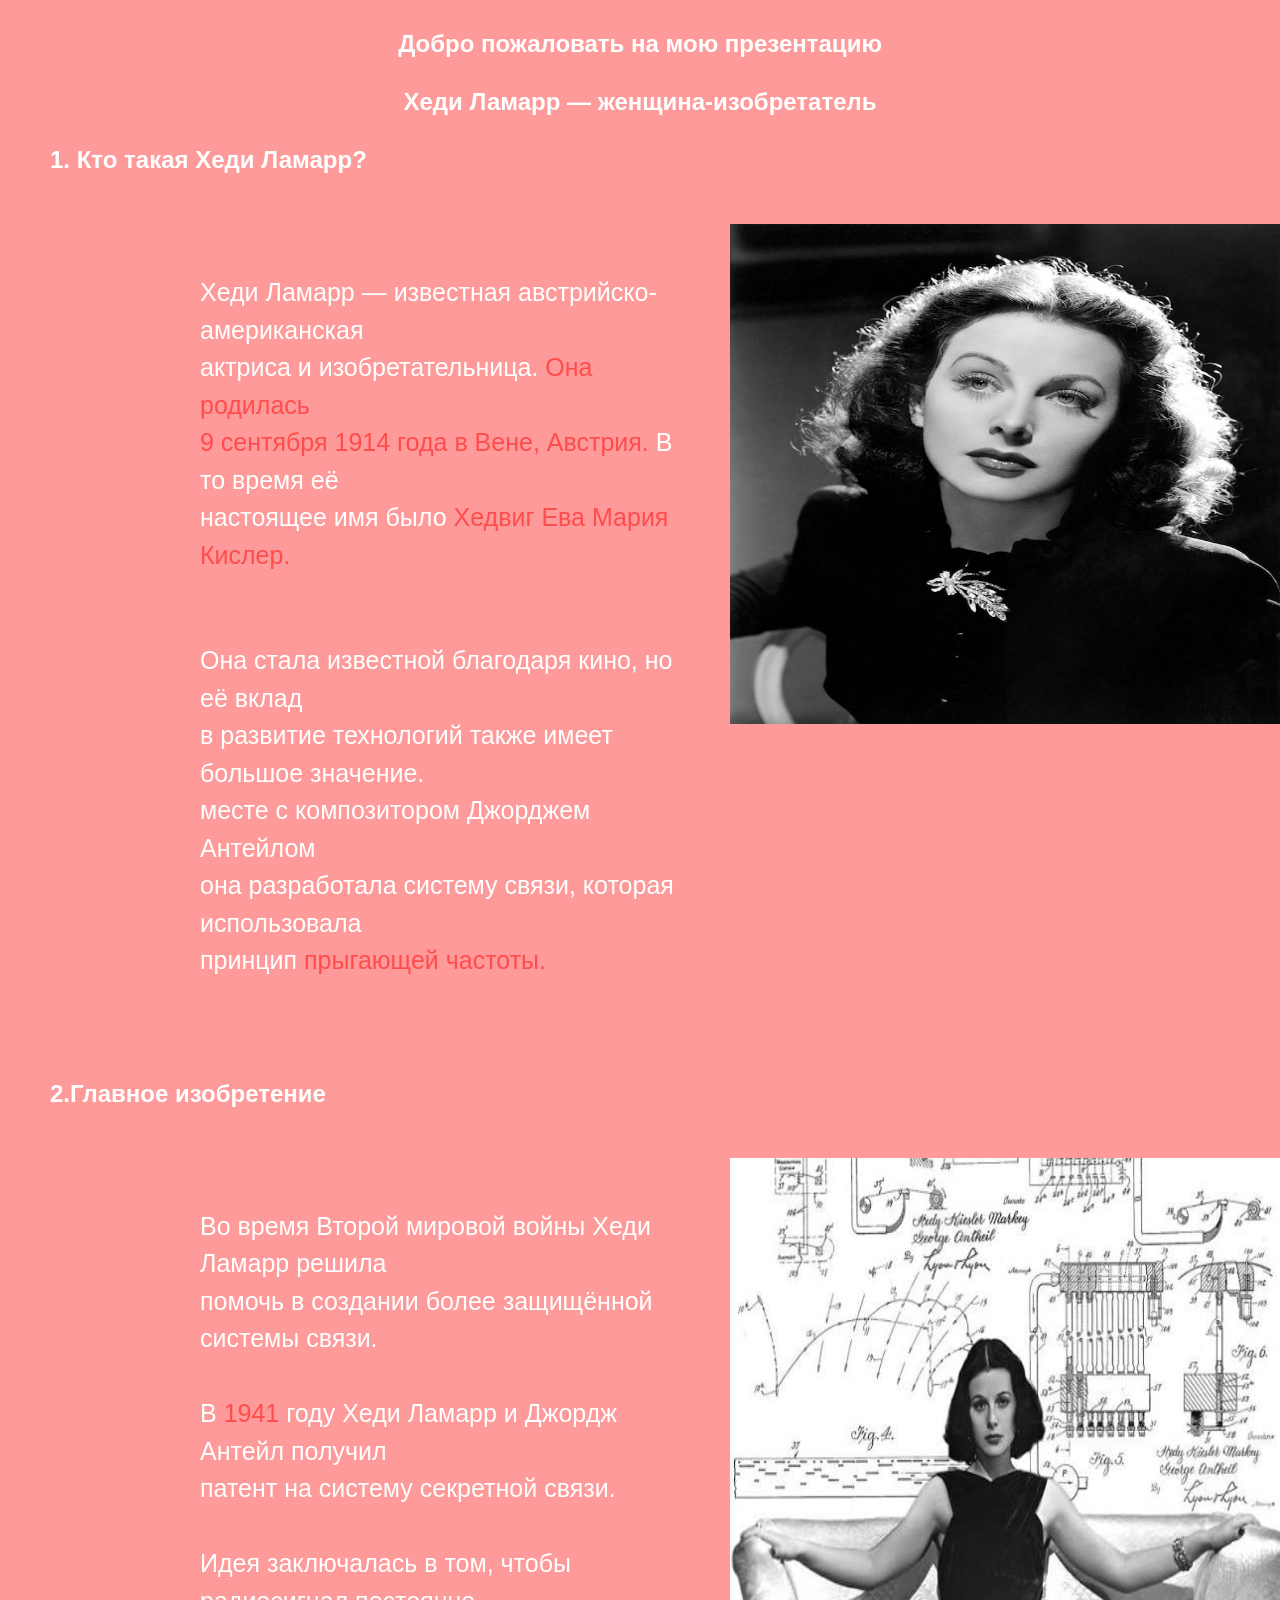
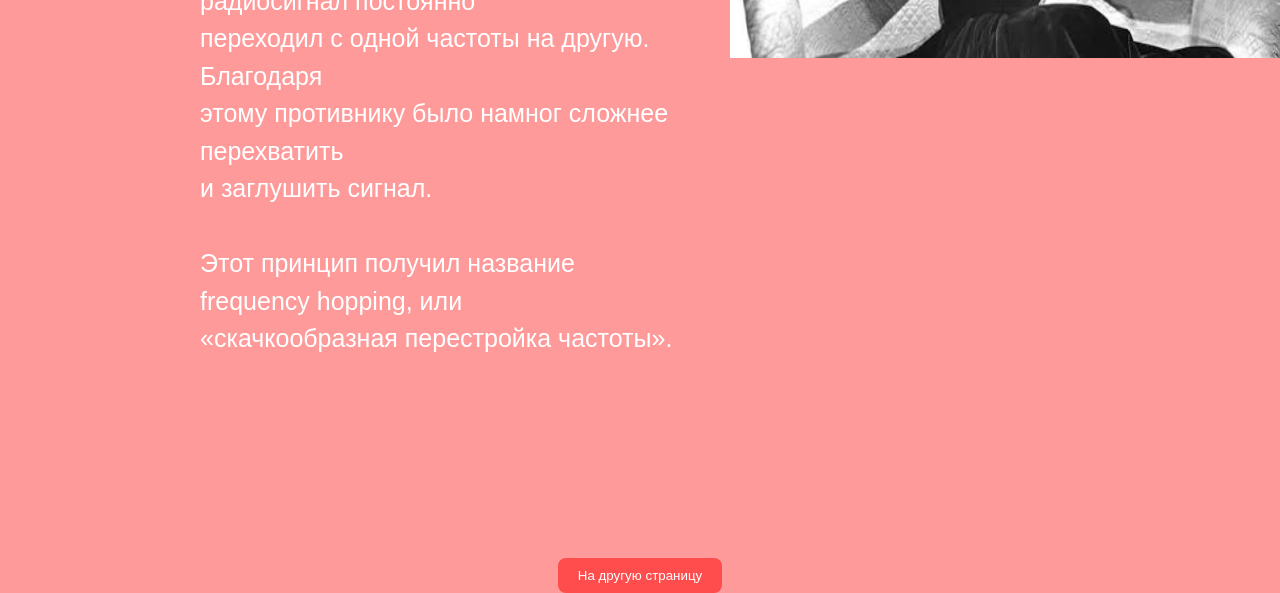
<file: index.html>
<!doctype html>
<html lang="en">
  <head>
    <meta charset="UTF-8" />
    <meta name="viewport" content="width=device-width, initial-scale=1.0" />
    <title>Document</title>
    <link rel="stylesheet" href="./index.css" />
  </head>
  <body>
    <section>
      <h1 class="H_1">Добро пожаловать на мою презентацию</h1>
      <div class="home">
        <h2 class="h2">Хеди Ламарр — женщина-изобретатель</h2>

        <div class="homE">
          <h2>1. Кто такая Хеди Ламарр?</h2>

          <div class="malumot1">
            <div class="malumot2">
              <p>
                Хеди Ламарр — известная австрийско-американская <br />
                актриса и изобретательница.
                <span class="qqq">Она родилась</span>
                <br />
                <span class="qqq">9 сентября 1914 года в Вене, Австрия. </span>
                В то время её
                <br />
                настоящее имя было
                <span class="qqq">Хедвиг Ева Мария Кислер.</span>
              </p>
              <br />
              <p>
                Она стала известной благодаря кино, но её вклад <br />
                в развитие технологий также имеет большое значение. <br />
                месте с композитором Джорджем Антейлом <br />
                она разработала систему связи, которая использовала <br />
                принцип <span class="qqq">прыгающей частоты.</span>
              </p>
            </div>
            <div class="rasmM">
              <img src="./assets/670422.jpg" alt="img" />
            </div>
          </div>
        </div>
      </div>
    </section>

    <section class="sec2">
      <h2>2.Главное изобретение</h2>

      <div class="malumot1">
        <div class="malumot2">
          <p>
            Во время Второй мировой войны Хеди Ламарр решила <br />
            помочь в создании более защищённой системы связи.
            <br />
            <br />
            В <span class="qqq">1941</span> году Хеди Ламарр и Джордж Антейл
            получил <br />
            патент на систему секретной связи.
            <br />
            <br />
            Идея заключалась в том, чтобы радиосигнал постоянно <br />
            переходил с одной частоты на другую. Благодаря <br />
            этому противнику было намног сложнее перехватить <br />
            и заглушить сигнал.
            <br />
            <br />
            Этот принцип получил название frequency hopping, или <br />
            «скачкообразная перестройка частоты».
          </p>
        </div>
        <div class="rasmM">
          <img src="./assets/images.jfif" alt="img" />
        </div>
      </div>
      <div class="container ">
        <a href="./index1.html" target="_blank">
          <button class="but1">На другую страницу</button>
        </a>
      </div>
    </section>
  </body>
</html>
</file>
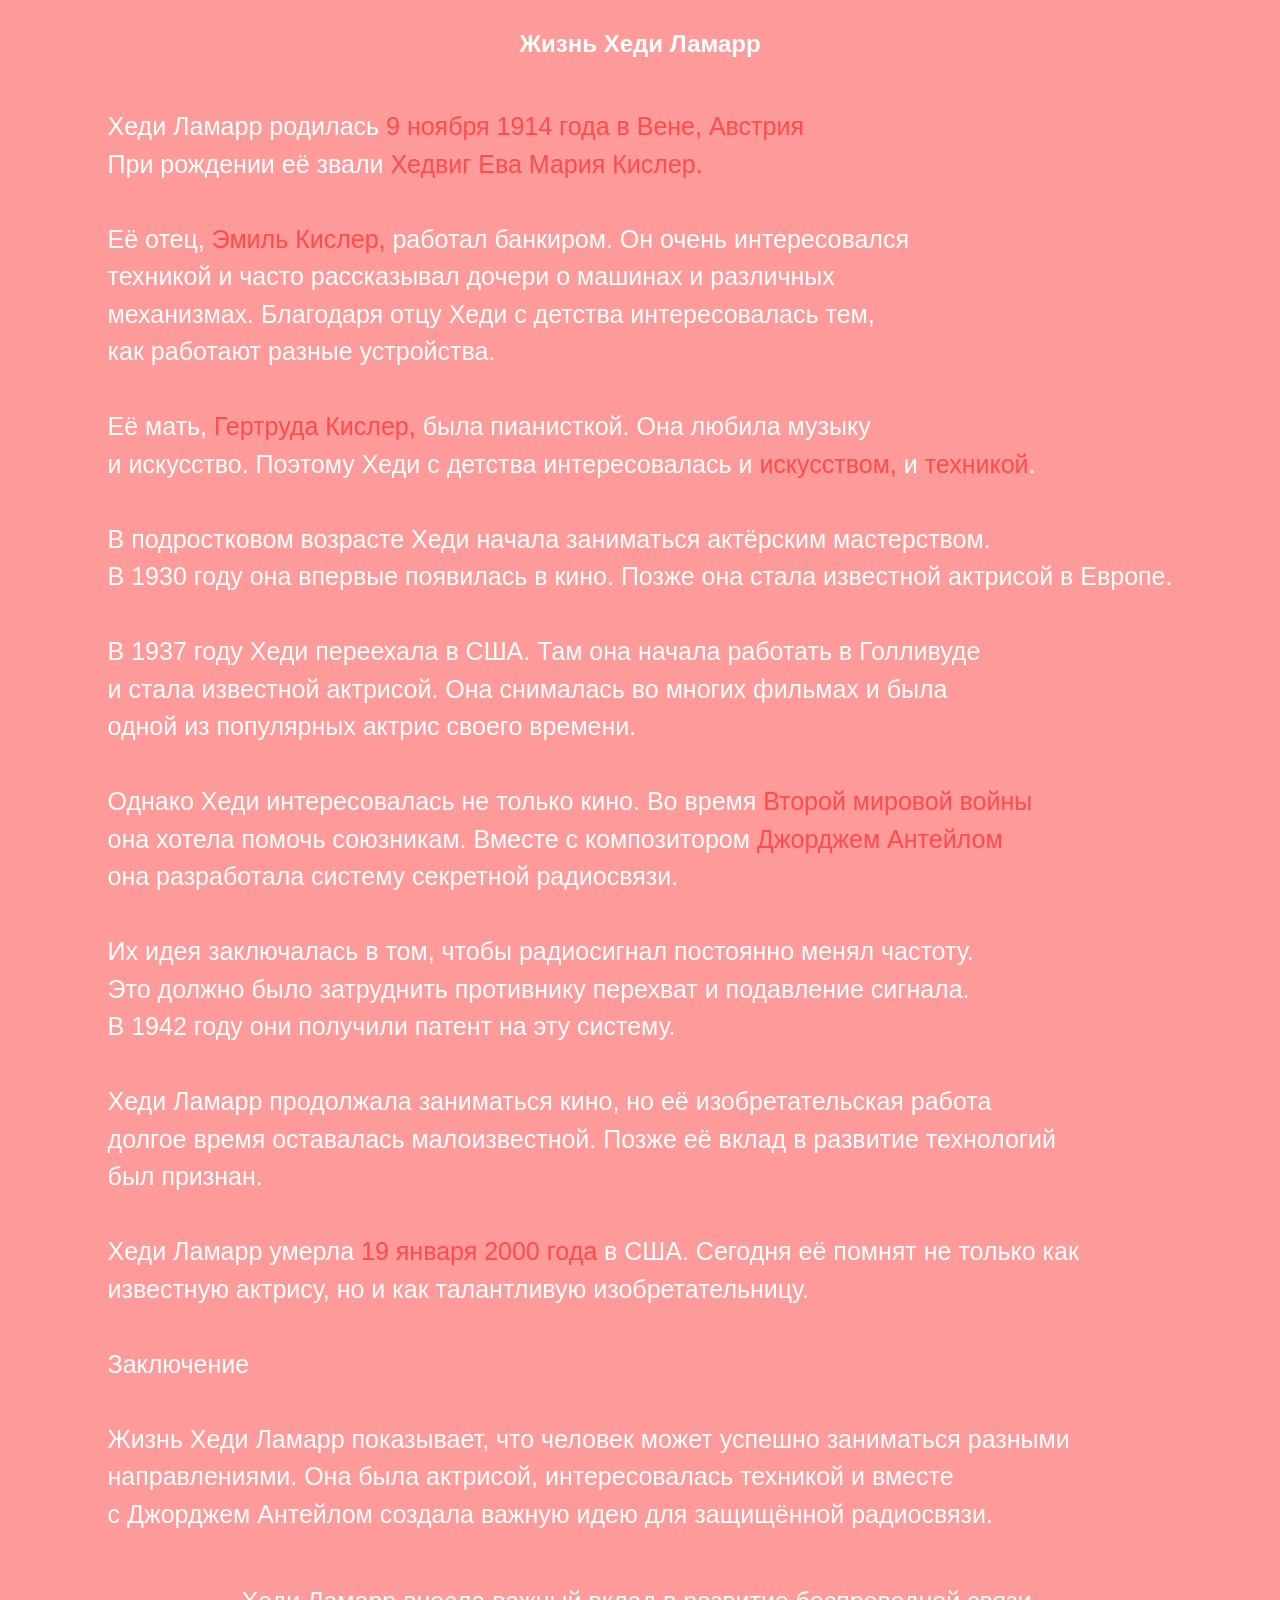
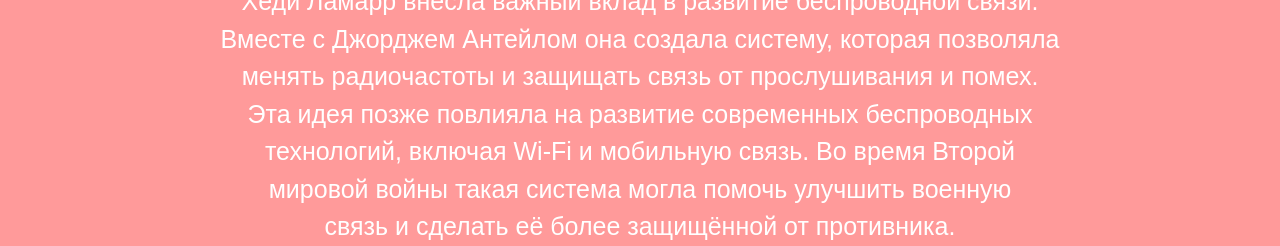
<file: index1.html>
<!doctype html>
<html lang="en">
  <head>
    <meta charset="UTF-8" />
    <meta name="viewport" content="width=device-width, initial-scale=1.0" />
    <title>Document</title>
    <link rel="stylesheet" href="./index1.css" />
  </head>
  <body>
    <section class="secc1">
      <h1 class="h11">Жизнь Хеди Ламарр</h1>
      <div class="div1">
        <div class="div2">
          <p>
            Хеди Ламарр родилась
            <span class="qqq">9 ноября 1914 года в Вене, Австрия</span> <br />
            При рождении её звали
            <span class="qqq">Хедвиг Ева Мария Кислер. </span>
            <br />
            <br />
            Её отец, <span class="qqq">Эмиль Кислер,</span> работал банкиром. Он
            очень интересовался <br />
            техникой и часто рассказывал дочери о машинах и различных <br />
            механизмах. Благодаря отцу Хеди с детства интересовалась тем,<br />
            как работают разные устройства.
            <br />
            <br />
            Её мать, <span class="qqq">Гертруда Кислер,</span> была пианисткой.
            Она любила музыку <br />
            и искусство. Поэтому Хеди с детства интересовалась и
            <span class="qqq">искусством,</span> и
            <span class="qqq">техникой</span>.
            <br />
            <br />
            В подростковом возрасте Хеди начала заниматься актёрским
            мастерством.
            <br />
            В 1930 году она впервые появилась в кино. Позже она стала известной
            актрисой в Европе.
            <br />
            <br />
            В 1937 году Хеди переехала в США. Там она начала работать в
            Голливуде <br />
            и стала известной актрисой. Она снималась во многих фильмах и была
            <br />
            одной из популярных актрис своего времени.
            <br />
            <br />
            Однако Хеди интересовалась не только кино. Во время
            <span class="qqq">Второй мировой войны </span> <br />
            она хотела помочь союзникам. Вместе с композитором
            <span class="qqq">Джорджем Антейлом</span> <br />
            она разработала систему секретной радиосвязи.
            <br /><br />
            Их идея заключалась в том, чтобы радиосигнал постоянно менял
            частоту. <br />
            Это должно было затруднить противнику перехват и подавление сигнала.
            <br />
            В 1942 году они получили патент на эту систему. <br /><br />
            Хеди Ламарр продолжала заниматься кино, но её изобретательская
            работа <br />
            долгое время оставалась малоизвестной. Позже её вклад в развитие
            технологий <br />
            был признан. <br /><br />
            Хеди Ламарр умерла <span class="qqq">19 января 2000 года</span> в
            США. Сегодня её помнят не только как <br />
            известную актрису, но и как талантливую изобретательницу.
            <br /><br />
            Заключение
            <br /><br />
            Жизнь Хеди Ламарр показывает, что человек может успешно заниматься
            разными <br />
            направлениями. Она была актрисой, интересовалась техникой и вместе
            <br />
            с Джорджем Антейлом создала важную идею для защищённой радиосвязи.
          </p>
        </div>
      </div>

      <div class="div11">
        <p class="red">
          Хеди Ламарр внесла важный вклад в развитие беспроводной связи. <br />
          Вместе с Джорджем Антейлом она создала систему, которая позволяла
          <br />
          менять радиочастоты и защищать связь от прослушивания и помех. <br />
          Эта идея позже повлияла на развитие современных беспроводных <br />
          технологий, включая Wi-Fi и мобильную связь. Во время Второй <br />
          мировой войны такая система могла помочь улучшить военную <br />
          связь и сделать её более защищённой от противника.
        </p>
      </div>
    </section>
  </body>
</html>
</file>
<file: index.css>
* {
  margin: 0;
  padding: 0;
  box-sizing: border-box;
  font-family: sans-serif;
  background-color: rgb(255, 154, 154);
}
@media (max-width: 1200px) {
  .H_1 {
    font-size: 35px;
  }
  .h2 {
    font-size: 25px;
  }

  .malumot1 {
    gap: 30px;
    padding: 20px;
  }

  .malumot2 p {
    font-size: 17px;
  }
  .rasmM img {
    max-width: 100%;
  }
}

@media (max-width: 992px) {
  .H_1 {
    font-size: 30px;
  }
  .h2 {
    font-size: 23px;
  }

  .malumot1 {
    flex-direction: column;
    align-items: center;
  }

  .malumot2 {
    width: 90%;
  }
  .rasmM {
    width: 80%;
  }
  .rasmM img {
    width: 100%;
  }
}

@media (max-width: 768px) {
  .H_1 {
    font-size: 26px;
  }
  .h2 {
    font-size: 21px;
  }

  .homE h2,
  .sec2 h2 {
    font-size: 21px;
  }

  .malumot2 {
    width: 95%;
  }
  .malumot2 p {
    font-size: 16px;
  }
  .rasmM {
    width: 90%;
  }
  .rasmM img {
    width: 100%;
  }
}

@media (max-width: 480px) {
  .H_1 {
    font-size: 22px;
  }
  .h2 {
    font-size: 18px;
  }

  .homE h2,
  .sec2 h2 {
    font-size: 18px;
  }

  .malumot2 p {
    font-size: 14px;
  }
  .malumot1 {
    padding: 10px;
  }
  .rasmM {
    width: 100%;
  }

  .but1 {
    width: 90%;
    font-size: 14px;
  }
}
.H_1 {
  color: white;
  padding: 30px;
  text-align: center;
}
.h2 {
  color: white;
  text-align: center;
}
.homE {
  margin-top: 30px;
}
.homE h2 {
  padding-left: 50px;
  color: white;
}
.malumot1 {
  gap: 50px;
  display: flex;
  padding-left: 200px;
  /* justify-content: center; */
  padding-top: 50px;
}

.malumot2 p {
  color: white;
  font-size: 25px;
  font-weight: 500;
  line-height: 1.5;
  padding-top: 50px;
}
.rasmM img {
  width: 550px;
  height: 500px;
}
.qqq {
  color: rgb(255, 76, 76);
}
.sec2 h2 {
  color: white;
  padding-left: 50px;
  margin-top: 30px;
}
.sec2 {
  height: 900px;
  margin-top: 100px;
}
.but1 {
  background: rgb(255, 76, 76);
  color: white;
  padding: 10px 20px;
  border: none;
  border-radius: 8px;
  cursor: pointer;
  transition: 0.3s;
}

.but1:hover {
  background: rgb(242, 45, 78);
  transform: translateY(-10px);
}

.but1:active {
  transform: translateY(5px);
  transform: scale(0.95);
}
.container {
  display: flex;
  margin-top: 200px;
  justify-content: center;
}
</file>
<file: index1.css>
* {
  margin: 0;
  padding: 0;
  box-sizing: border-box;
  font-family: sans-serif;
  background-color: rgb(255, 154, 154);
}
@media (max-width: 1200px) {
  .h11 {
    font-size: 40px;
  }

  .div1 {
    width: 90%;
  }

  .div2 {
    width: 100%;
  }

  .div2 p {
    font-size: 18px;
  }

  .div11 {
    width: 90%;
  }

  .red {
    font-size: 18px;
  }
}

@media (max-width: 992px) {
  .h11 {
    font-size: 34px;
  }

  .div1 {
    width: 92%;
  }

  .div2 p {
    font-size: 16px;
  }

  .div11 {
    width: 92%;
  }

  .red {
    font-size: 16px;
  }
}

@media (max-width: 768px) {
  .h11 {
    font-size: 28px;
  }

  .div1 {
    width: 94%;
  }

  .div2 p {
    font-size: 15px;
    line-height: 1.5;
  }

  .div11 {
    width: 94%;
  }

  .red {
    font-size: 15px;
    line-height: 1.5;
  }
}

@media (max-width: 480px) {
  .h11 {
    font-size: 22px;
  }

  .div1 {
    width: 95%;
  }

  .div2 p {
    font-size: 13px;
    line-height: 1.5;
  }

  .div11 {
    width: 95%;
  }

  .red {
    font-size: 13px;
    line-height: 1.5;
  }
}
.secc1 p {
  color: white;
  font-size: 25px;
  font-weight: 500;
  line-height: 1.5;
  padding-top: 50px;
}
.qqq {
  color: rgb(255, 76, 76);
}
.div2 {
  display: flex;
  justify-content: center;
}
.h11 {
  color: white;
  padding-top: 30px;
  text-align: center;
}

.div11 {
  display: flex;
  text-align: center;
  justify-content: center;
}
</file>
